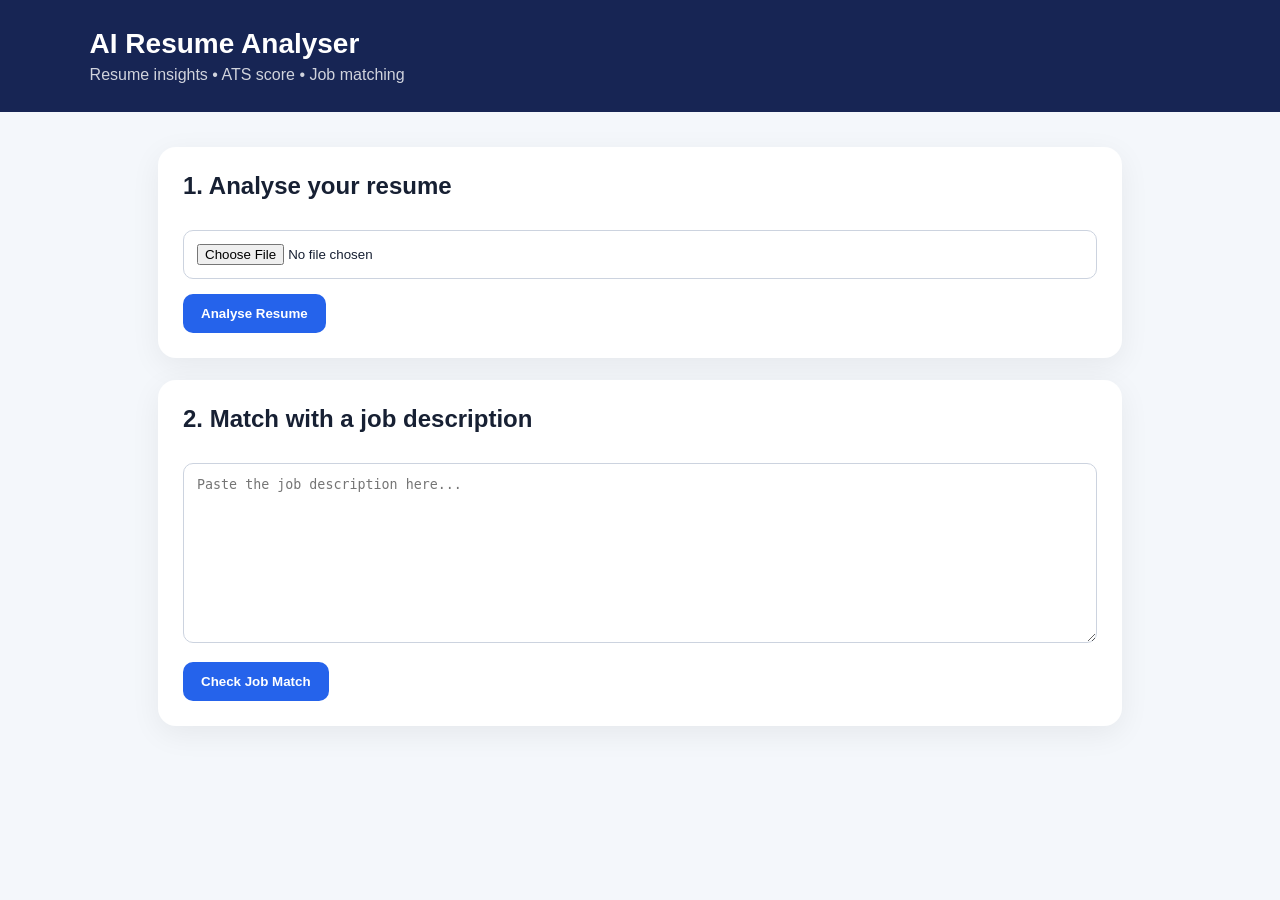
<file: frontend/index.html>
<!doctype html>
<html lang="en">
<head>
<meta charset="utf-8"><meta name="viewport" content="width=device-width,initial-scale=1">
<title>AI Resume Analyser</title><link rel="stylesheet" href="style.css">
</head>
<body>
<header><div class="brand">AI Resume Analyser</div><div class="sub">Resume insights • ATS score • Job matching</div></header>
<main>
<section class="card">
<h2>1. Analyse your resume</h2>
<input id="resume" type="file" accept=".pdf,.docx,.txt">
<button onclick="analyse()">Analyse Resume</button>
<div id="status"></div>
<div id="result"></div>
</section>
<section class="card">
<h2>2. Match with a job description</h2>
<textarea id="jd" placeholder="Paste the job description here..."></textarea>
<button onclick="matchJD()">Check Job Match</button>
<div id="match"></div>
</section>
</main>
<script src="app.js"></script>
</body></html>
</file>
<file: frontend/style.css>
*{box-sizing:border-box}body{margin:0;font-family:Arial,sans-serif;background:#f4f7fb;color:#172033}header{padding:28px 7%;background:#172554;color:white}.brand{font-size:28px;font-weight:700}.sub{opacity:.8;margin-top:6px}main{max-width:1000px;margin:35px auto;padding:0 18px;display:grid;gap:22px}.card{background:white;border-radius:18px;padding:25px;box-shadow:0 8px 30px #00000010}h2{margin-top:0}input,textarea{width:100%;padding:13px;border:1px solid #ccd3df;border-radius:10px;margin:10px 0 15px}textarea{min-height:180px;resize:vertical}button{background:#2563eb;color:#fff;border:0;padding:12px 18px;border-radius:10px;font-weight:700;cursor:pointer}button:hover{opacity:.9}.grid{display:grid;grid-template-columns:repeat(auto-fit,minmax(180px,1fr));gap:12px;margin-top:18px}.stat{padding:16px;background:#f1f5ff;border-radius:12px}.score{font-size:38px;font-weight:800}.tags{display:flex;flex-wrap:wrap;gap:8px;margin-top:10px}.tag{background:#e8eefc;padding:7px 10px;border-radius:999px;font-size:13px}.ok{color:#087443}.bad{color:#b42318}.suggest{padding:10px;background:#fff7e6;border-radius:9px;margin:7px 0}.error{color:#b42318;margin-top:12px}.muted{color:#64748b}
</file>
